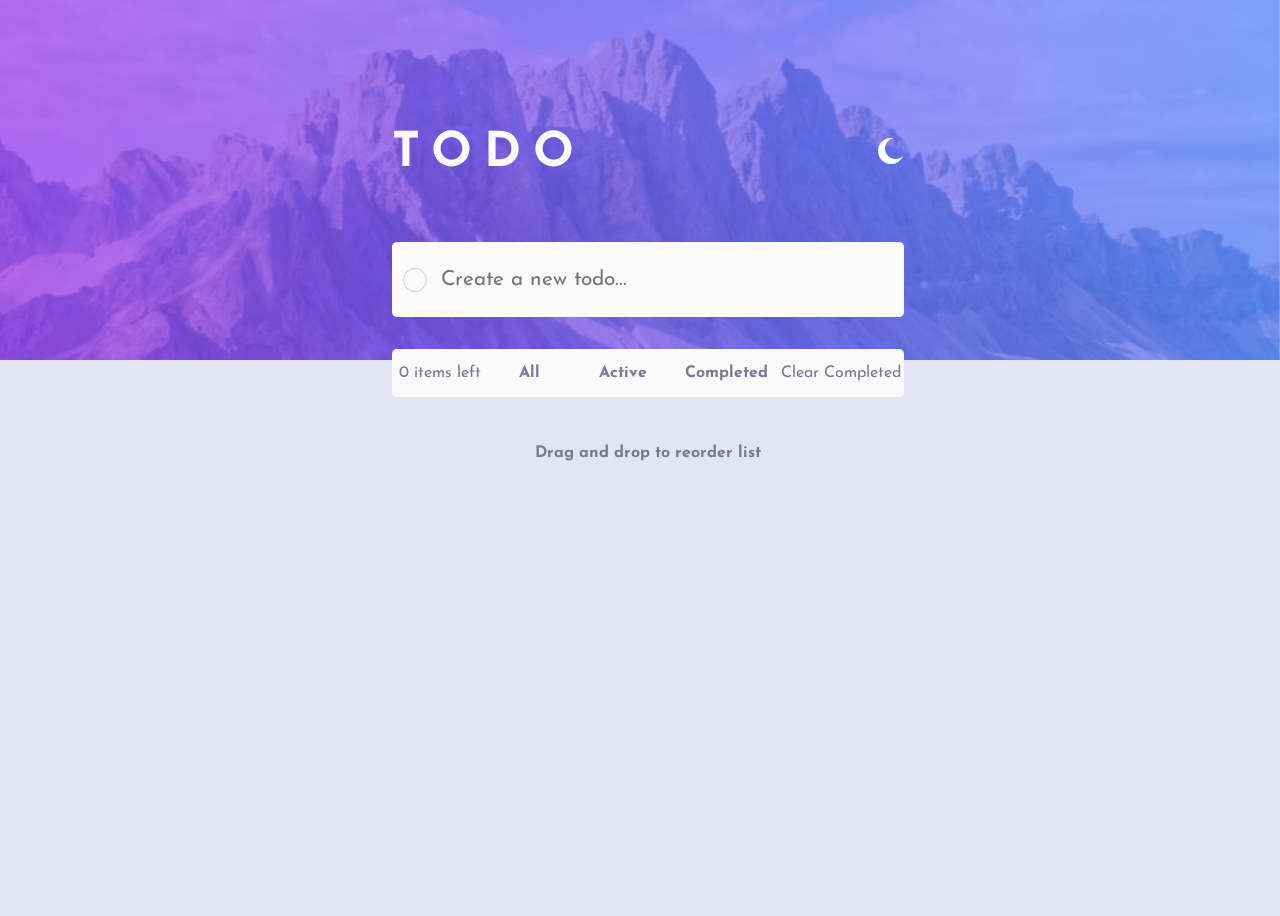
<file: index.html>
<!DOCTYPE html>
<html lang="en">
<head>
  <meta charset="UTF-8">
  <meta name="viewport" content="width=device-width, initial-scale=1.0"> <!-- displays site properly based on user's device -->

  <link rel="icon" type="image/png" sizes="32x32" href="./images/favicon-32x32.png">
  
  <title>Frontend Mentor | Todo app</title>

  <style>
    .attribution { font-size: 11px; text-align: center; }
    .attribution a { color: hsl(228, 45%, 44%); }
    
  </style>
  <link href="./style.css" rel="stylesheet">

  <link rel="preconnect" href="https://fonts.googleapis.com">
  <link rel="preconnect" href="https://fonts.gstatic.com" crossorigin>
  <link href="https://fonts.googleapis.com/css2?family=Josefin+Sans:ital,wght@0,100..700;1,100..700&display=swap" rel="stylesheet">

  <script src="./script.js" defer></script>
</head>
<body class="light">
  <!--this is for the background image behind the todo box-->
  <div class="bg-image"></div>

  <!--this is the main body of the todo app-->
  <main class="container">

    <!--this is the header for logo and name of the app-->
    <section class="header">
      <h1>TODO</h1>
      <div class="theme-toggle light"><img src="./images/icon-moon.svg" alt="light-mode" class="theme-icon"></div> 
    </section>
   
    <!--this is the section for the input box-->
    
    <section class="inputbox"></div>
      <div class="checkbox"></div>
      <input type="text" placeholder="Create a new todo...">
    </section>
    
   <!--minor update : adding another div to contain the tasks and switches together-->
   <section class="task-n-switches">

    <!--this is the section for adding and removing tasks-->
    <section class="tasks">
         
    </section>
      
    <!--this is the section for different switches-->
    <section class="switches">
      <div class="one"><p>items left</p></div>
      <div class="two">
        <p class="all">All</p>
        <p class="active">Active</p>
        <p class="completed">Completed</p>
      </div>
      <div class="three"><p>Clear Completed</p></div>
    </section>
   </section>

   <div class="foot-note"><p>Drag and drop to reorder list</p></div>
  </main>

</body>
</html>
</file>
<file: style.css>
:root {
    /*primary color*/
    --bright-blue: hsl(220, 98%, 61%);

    /*light mode colors*/
    --very-light-grey: hsl(0, 0%, 98%);
    --very-light-grayish-blue: hsl(236, 33%, 92%);
    --light-grayish-blue: hsl(233, 11%, 84%);
    --dark-grayish-blue: hsl(236, 9%, 61%);
    --very-dark-grayish-blue: hsl(235, 19%, 35%);

    /*dark mode colors*/
    --very-dark-blue: hsl(235, 21%, 11%);
    --very-dark-desaturated-blue: hsl(235, 24%, 19%);
    --light-grayish-blue: hsl(234, 39%, 85%);
    --light-grayish-blue-onhover: hsl(236, 33%, 92%);
    --dark-grayish-blue: hsl(234, 11%, 52%);
    --very-dark-grayish-blue: hsl(233, 14%, 35%);
}

/*body of the html document*/
body {
    width: 100vw;
    min-height: 100vh;
    background-color: var(--very-light-grayish-blue);
    position: relative;
    font-family: "Josefin Sans";
    font-weight: 400;
    /*image tag inside the body*/
    .bg-image {
        position: fixed;
        top: 0;
        left: 0;
        width: 100%;
        height: 40%;
        background-image: url("./images/bg-desktop-light.jpg");
        background-size: cover;
        background-position: center; 
        background-repeat: no-repeat; 
        z-index: -1;
        transition: background-image 0.5s;
    }    
}

/*main container which contains all the sections*/
main.container {
    width: 40%;
    display: grid;
    gap: 2em;
    grid-template-rows: 1.5fr 1fr auto 1fr;
    position: absolute;
    left: 30%;
    top: 10%;
    box-shadow: 5px;

    /*this is the header of the main body*/
    section.header {
        display: flex;
        justify-content: space-between;
        align-items: center;
        color: var(--very-light-grey);
        font-weight: 700;
        font-size: 1.5em;
        letter-spacing: .5em;
    }

    /*this is the input container present in the body*/
    section.inputbox{
        display: grid;
        grid-template-columns: 0.5fr 5fr;
        background-color: var(--very-light-grey);
        border-radius: 0.3em;

        /*this is the custom checkbox*/
        div.checkbox {
            height: 1.4em;
            width: 1.4em;
            border-radius: 50%;
            border: 1.5px solid var(--light-grayish-blue);
            align-self: center;
            justify-self: center;
        }

        /*this is the input element*/
        input {
            width: 90%;
            font-family: "Josefin Sans";
            font-size: 1.3em;
            border: none;
            align-self: center;
            justify-self: self-start;
            background-color: var(--very-light-grey);
            color: var(--very-dark-grayish-blue);
        }

        /*this is the input when focused*/
        input:focus {
            outline: none;
            caret-color: var(--bright-blue);
        }
    }

    /*this is the task and switches section*/
    section.task-n-switches {
        display: grid;
        grid-template-rows: auto 1fr;
        background-color: var(--very-light-grey);
        border-radius: 0.3em;

        section.tasks {
            color: var(--very-dark-grayish-blue);

            div.task {
                display: grid;
                grid-template-columns: 0.5fr 5fr 0.5fr;
                border-bottom: 1px solid var(--light-grayish-blue);
                cursor: pointer;

                .check {
                    height: 1.4em;
                    width: 1.4em;
                    border: 1px solid var(--light-grayish-blue);
                    position: relative;
                    border-radius: 50%;
                    align-self: center;
                    justify-self: center;
                }
                
                p {
                    font-size: 1.3em;
                    color: var(--very-dark-grayish-blue);
                }

                img {
                    align-self: center;
                    justify-self: center;
                    visibility: hidden;
                }
            }

            div.task:hover{
                
                img {
                    visibility: visible;
                }
            }
        }
        
        /*this is the section for switches*/
        section.switches {
           display: grid;
           grid-template-columns: 1fr 3fr 1.3fr;
           color: var(--dark-grayish-blue);

           /*targets all the divs*/
           div {
            text-align: center;
            align-self: center;
            cursor: pointer;
           }

           div p:hover{
            color: var(--very-dark-grayish-blue);
           }

           div p.clicked {
            color: var(--bright-blue);
           }

           /*targets second div*/
           div.two{
            display: grid;
            grid-template-columns: 0.8fr 1fr 1fr;
            font-weight: 700;
            background-color: var(--very-light-grey);
           }
        }
    }
    
}

/*this targets the foot-note div at the bottom of the main container*/
div.foot-note {
    text-align: center;
    font-size: 1em;
    color: var(--dark-grayish-blue);
    font-weight: 700;
}

/*this is the styling of the dark mode of the website*/

body.dark {
    background-color: var(--very-dark-blue);

    .bg-image {
        background-image: url("./images/bg-desktop-dark.jpg");
    }
}

body.dark main.container {

    section.inputbox {
        background-color: var(--very-dark-desaturated-blue);
        
        div.checkbox {
            background-color: var(--very-dark-desaturated-blue);
            border-color: var(--dark-grayish-blue);
        }

        input {
            background-color: var(--very-dark-desaturated-blue);
            color: var(--light-grayish-blue);
        }
    }

    section.task-n-switches {
        background-color: var(--very-dark-desaturated-blue);

        section.tasks {
            color: var(--light-grayish-blue-onhover);

            div.task {
                border-bottom: 1px solid var(--dark-grayish-blue);

                .check {
                    border-color: var(--dark-grayish-blue);
                }

                p{
                    color: var(--light-grayish-blue);
                }
                
            }
        }

        section.switches {
            color: var(--dark-grayish-blue);

            div p:hover {
                color: var(--light-grayish-blue-onhover);
            }

            div.two {
                background-color: var(--very-dark-desaturated-blue);
            }
        }
    }
}

body.dark div.foot-note {
    color: var(--dark-grayish-blue);
}

/*adding responsivity to the website*/
@media screen and (max-width: 1250px) {
   main.container {
        width: 50%;
        left: 25%;
    }
}

@media screen and (max-width: 950px) {
    main.container {
        width: 65%;
        left: 18%;
    }
}

@media screen and (max-width: 650px) {
    main.container {
        width: 75%;
        left: 13%;
    }
}

@media screen and (max-width: 550px) {
    main.container {
        width: 85%;
        left: 8%;
        top: 5%;
        
    }
}

@media screen and (max-width: 450px) {
    main.container {
        width: 100%;
        left: 0;
        top: 5%;
    }
}
</file>
